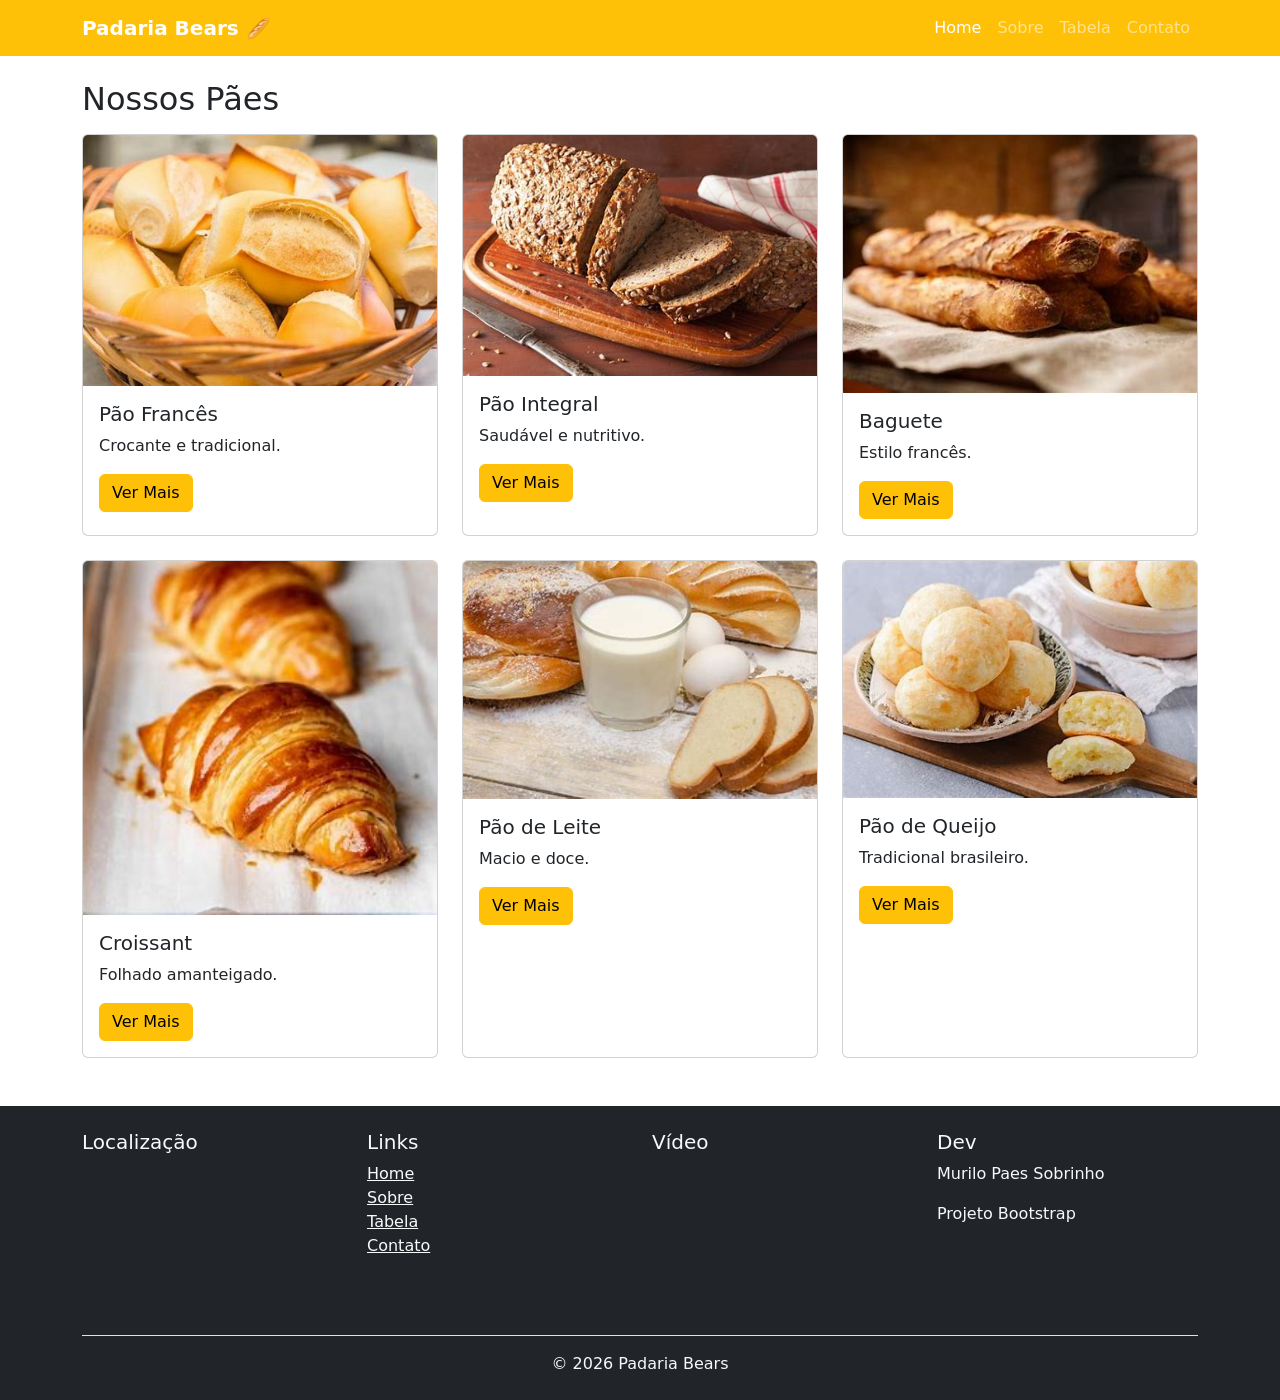
<file: index.html>
<!DOCTYPE html>
<html lang="pt-br">
<head>
<meta charset="UTF-8">
<meta name="viewport" content="width=device-width, initial-scale=1">
<title>Padaria Bears</title>

<link rel="icon" href="img/ChatGPT Image 24 de abr. de 2026, 09_35_31.png">
<link href="https://cdn.jsdelivr.net/npm/bootstrap@5.3.3/dist/css/bootstrap.min.css" rel="stylesheet">
</head>

<body>
<!-- NAVBAR -->
<nav class="navbar navbar-expand-lg navbar-dark bg-warning">
<div class="container">
<a class="navbar-brand fw-bold" href="index.html">Padaria Bears 🥖</a>

<button class="navbar-toggler" data-bs-toggle="collapse" data-bs-target="#navMenu">
<span class="navbar-toggler-icon"></span>
</button>

<div class="collapse navbar-collapse" id="navMenu">
<ul class="navbar-nav ms-auto">
<li class="nav-item"><a class="nav-link active" href="index.html">Home</a></li>
<li class="nav-item"><a class="nav-link" href="sobre.html">Sobre</a></li>
<li class="nav-item"><a class="nav-link" href="tabela.html">Tabela</a></li>
<li class="nav-item"><a class="nav-link" href="contato.html">Contato</a></li>
</ul>
</div>
</div>
</nav>

<!-- CONTEÚDO -->
<div class="container mt-4">

<h2 class="mb-3">Nossos Pães</h2>

<div class="row g-4">

<div class="col-md-4">
<div class="card h-100">
<img src="img/Paofrances.jpg" class="card-img-top">
<div class="card-body">
<h5>Pão Francês</h5>
<p>Crocante e tradicional.</p>
<a href="#" class="btn btn-warning">Ver Mais</a>
</div>
</div>
</div>

<div class="col-md-4">
<div class="card h-100">
<img src="img/Pao integral.jpg" class="card-img-top">
<div class="card-body">
<h5>Pão Integral</h5>
<p>Saudável e nutritivo.</p>
<a href="#" class="btn btn-warning">Ver Mais</a>
</div>
</div>
</div>

<div class="col-md-4">
<div class="card h-100">
<img src="img/baguete.jpeg" class="card-img-top">
<div class="card-body">
<h5>Baguete</h5>
<p>Estilo francês.</p>
<a href="#" class="btn btn-warning">Ver Mais</a>
</div>
</div>
</div>

<div class="col-md-4">
<div class="card h-100">
<img src="img/Croissant.jpeg" class="card-img-top">
<div class="card-body">
<h5>Croissant</h5>
<p>Folhado amanteigado.</p>
<a href="#" class="btn btn-warning">Ver Mais</a>
</div>
</div>
</div>

<div class="col-md-4">
<div class="card h-100">
<img src="img/pao de leite.jpeg" class="card-img-top">
<div class="card-body">
<h5>Pão de Leite</h5>
<p>Macio e doce.</p>
<a href="#" class="btn btn-warning">Ver Mais</a>
</div>
</div>
</div>

<div class="col-md-4">
<div class="card h-100">
<img src="img/pao de queijjo.jpeg" class="card-img-top">
<div class="card-body">
<h5>Pão de Queijo</h5>
<p>Tradicional brasileiro.</p>
<a href="#" class="btn btn-warning">Ver Mais</a>
</div>
</div>
</div>

</div>
</div>

<!-- FOOTER -->
<footer class="bg-dark text-light mt-5 p-4">
<div class="container">
<div class="row">

<!-- MAPA -->
<div class="col-md-3">
<h5>Localização</h5>
<iframe src="https://www.google.com/maps?q=ibirapuera&output=embed" width="100%" height="150"></iframe>
</div>

<!-- LINKS -->
<div class="col-md-3">
<h5>Links</h5>
<ul class="list-unstyled">
<li><a href="index.html" class="text-light">Home</a></li>
<li><a href="sobre.html" class="text-light">Sobre</a></li>
<li><a href="tabela.html" class="text-light">Tabela</a></li>
<li><a href="contato.html" class="text-light">Contato</a></li>
</ul>
</div>

<!-- VÍDEO (FUNCIONANDO) -->
<div class="col-md-3">
<h5>Vídeo</h5>
<iframe class="rounded"
width="100%" height="150"
src="https://www.youtube.com/embed/nAWHwvnO5SY?si=pYn4n2WcDVNl4t6a"
title="YouTube video player" 
allowfullscreen>
</iframe>
</div>

<!-- DEV -->
<div class="col-md-3">
<h5>Dev</h5>
<p>Murilo Paes Sobrinho</p>
<p>Projeto Bootstrap</p>
</div>

</div>

<div class="text-center border-top pt-3 mt-3">
<p class="mb-0">© 2026 Padaria Bears </p>
</div>

</div>
</footer>

<script src="https://cdn.jsdelivr.net/npm/bootstrap@5.3.3/dist/js/bootstrap.bundle.min.js"></script>
</body>
</html>
</file>
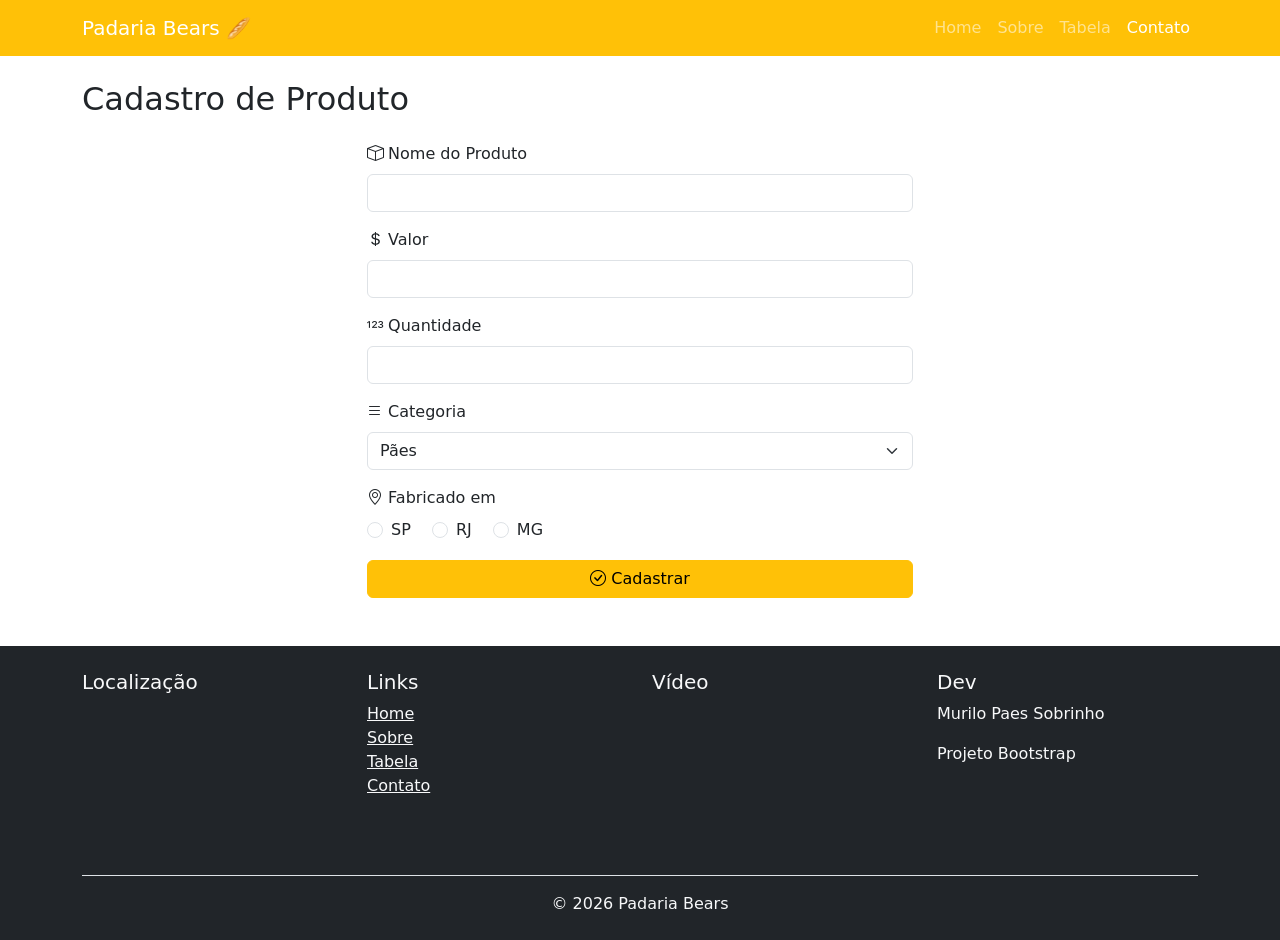
<file: contato.html>
<!DOCTYPE html>
<html lang="pt-br">
<head>
<meta charset="UTF-8">
<meta name="viewport" content="width=device-width, initial-scale=1">
<title>Contato - Padaria Bears</title>

<link rel="icon" href="img/ChatGPT Image 24 de abr. de 2026, 09_35_31.png">

<!-- BOOTSTRAP -->
<link href="https://cdn.jsdelivr.net/npm/bootstrap@5.3.3/dist/css/bootstrap.min.css" rel="stylesheet">

<!-- ICONES -->
<link href="https://cdn.jsdelivr.net/npm/bootstrap-icons@1.11.3/font/bootstrap-icons.css" rel="stylesheet">

</head>

<body>

<!-- NAVBAR -->
<nav class="navbar navbar-expand-lg navbar-dark bg-warning">
<div class="container">
<a class="navbar-brand" href="index.html">Padaria Bears 🥖</a>

<button class="navbar-toggler" data-bs-toggle="collapse" data-bs-target="#navMenu">
<span class="navbar-toggler-icon"></span>
</button>

<div class="collapse navbar-collapse" id="navMenu">
<ul class="navbar-nav ms-auto">
<li><a class="nav-link" href="index.html">Home</a></li>
<li><a class="nav-link" href="sobre.html">Sobre</a></li>
<li><a class="nav-link" href="tabela.html">Tabela</a></li>
<li><a class="nav-link active" href="contato.html">Contato</a></li>
</ul>
</div>
</div>
</nav>

<!-- CONTEÚDO -->
<div class="container mt-4">

<h2 class="mb-4">Cadastro de Produto</h2>

<div class="row justify-content-center">
<div class="col-md-6">

<form>

<!-- NOME -->
<div class="mb-3">
<label class="form-label">
<i class="bi bi-box"></i> Nome do Produto
</label>
<input type="text" class="form-control">
</div>

<!-- VALOR -->
<div class="mb-3">
<label class="form-label">
<i class="bi bi-currency-dollar"></i> Valor
</label>
<input type="number" step="0.5" class="form-control">
</div>

<!-- QUANTIDADE -->
<div class="mb-3">
<label class="form-label">
<i class="bi bi-123"></i> Quantidade
</label>
<input type="number" class="form-control">
</div>

<!-- CATEGORIA -->
<div class="mb-3">
<label class="form-label">
<i class="bi bi-list"></i> Categoria
</label>
<select class="form-select">
<option>Pães</option>
<option>Doces</option>
<option>Salgados</option>
</select>
</div>

<!-- FABRICADO EM -->
<div class="mb-3">
<label class="form-label">
<i class="bi bi-geo-alt"></i> Fabricado em
</label><br>

<div class="form-check form-check-inline">
<input class="form-check-input" type="radio" name="estado">
<label class="form-check-label">SP</label>
</div>

<div class="form-check form-check-inline">
<input class="form-check-input" type="radio" name="estado">
<label class="form-check-label">RJ</label>
</div>

<div class="form-check form-check-inline">
<input class="form-check-input" type="radio" name="estado">
<label class="form-check-label">MG</label>
</div>

</div>

<!-- BOTÃO -->
<button type="submit" class="btn btn-warning w-100">
<i class="bi bi-check-circle"></i> Cadastrar
</button>

</form>

</div>
</div>

</div>

<!-- FOOTER -->
<footer class="bg-dark text-light mt-5 p-4">
<div class="container">
<div class="row">

<div class="col-md-3">
<h5>Localização</h5>
<iframe src="https://www.google.com/maps?q=ibirapuera&output=embed"
width="100%" height="150"></iframe>
</div>

<div class="col-md-3">
<h5>Links</h5>
<ul class="list-unstyled">
<li><a href="index.html" class="text-light">Home</a></li>
<li><a href="sobre.html" class="text-light">Sobre</a></li>
<li><a href="tabela.html" class="text-light">Tabela</a></li>
<li><a href="contato.html" class="text-light">Contato</a></li>
</ul>
</div>

<div class="col-md-3">
<h5>Vídeo</h5>
<iframe width="100%" height="150"
src="https://www.youtube.com/embed/nAWHwvnO5SY?si=pYn4n2WcDVNl4t6a"></iframe>

</div>

<div class="col-md-3">
<h5>Dev</h5>
<p>Murilo Paes Sobrinho</p>
<p>Projeto Bootstrap</p>
</div>

</div>

<div class="text-center border-top pt-3 mt-3">
<p class="mb-0">© 2026 Padaria Bears</p>
</div>

</div>
</footer>

<script src="https://cdn.jsdelivr.net/npm/bootstrap@5.3.3/dist/js/bootstrap.bundle.min.js"></script>

</body>
</html>
</file>
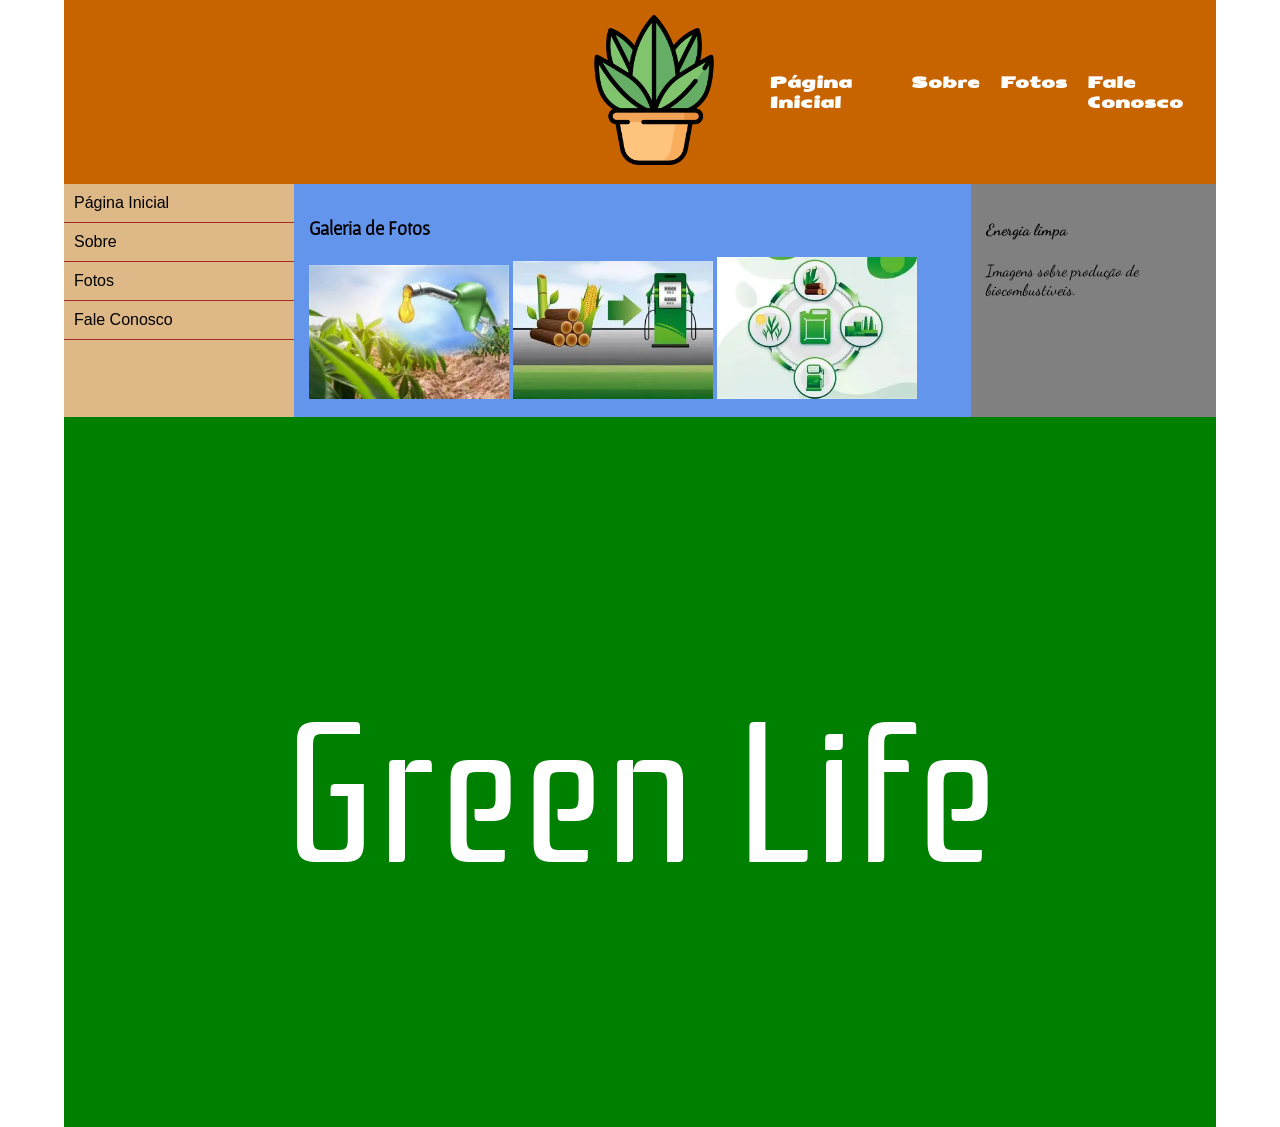
<file: fotos.html>
<!doctype html>
<html lang="pt-br">

<head>
<meta charset="UTF-8">
<title>Fotos</title>
<link rel="stylesheet" href="css/estilos.css">
</head>

<body>

<div class="container">

<header class="navbar-topo">

<section class="logo">
<img src="img/plant.png">
</section>

<ul class="menu-topo">
<li><a href="index.html">Página Inicial</a></li>
<li><a href="sobre.html">Sobre</a></li>
<li><a href="fotos.html">Fotos</a></li>
<li><a href="contato.html">Fale Conosco</a></li>
</ul>

</header>

<div class="conteudo">

<nav class="menu-lateral">

<ul>
<li><a href="index.html">Página Inicial</a></li>
<li><a href="sobre.html">Sobre</a></li>
<li><a href="fotos.html">Fotos</a></li>
<li><a href="contato.html">Fale Conosco</a></li>
</ul>

</nav>

<main>

<section>

<h3>Galeria de Fotos</h3>

<img src="img/biocombu.webp"         width="200">
<img src="img/OIP.webp"              width="200">
<img src="img/baixados.webp"         width="200">

</section>

<aside>

<h4>Energia limpa</h4>

<p>
Imagens sobre produção de biocombustíveis.
</p>

</aside>

</main>

</div>

<footer>

<p>Green Life</p>

</footer>

</div>

</body>
</html>
</file>
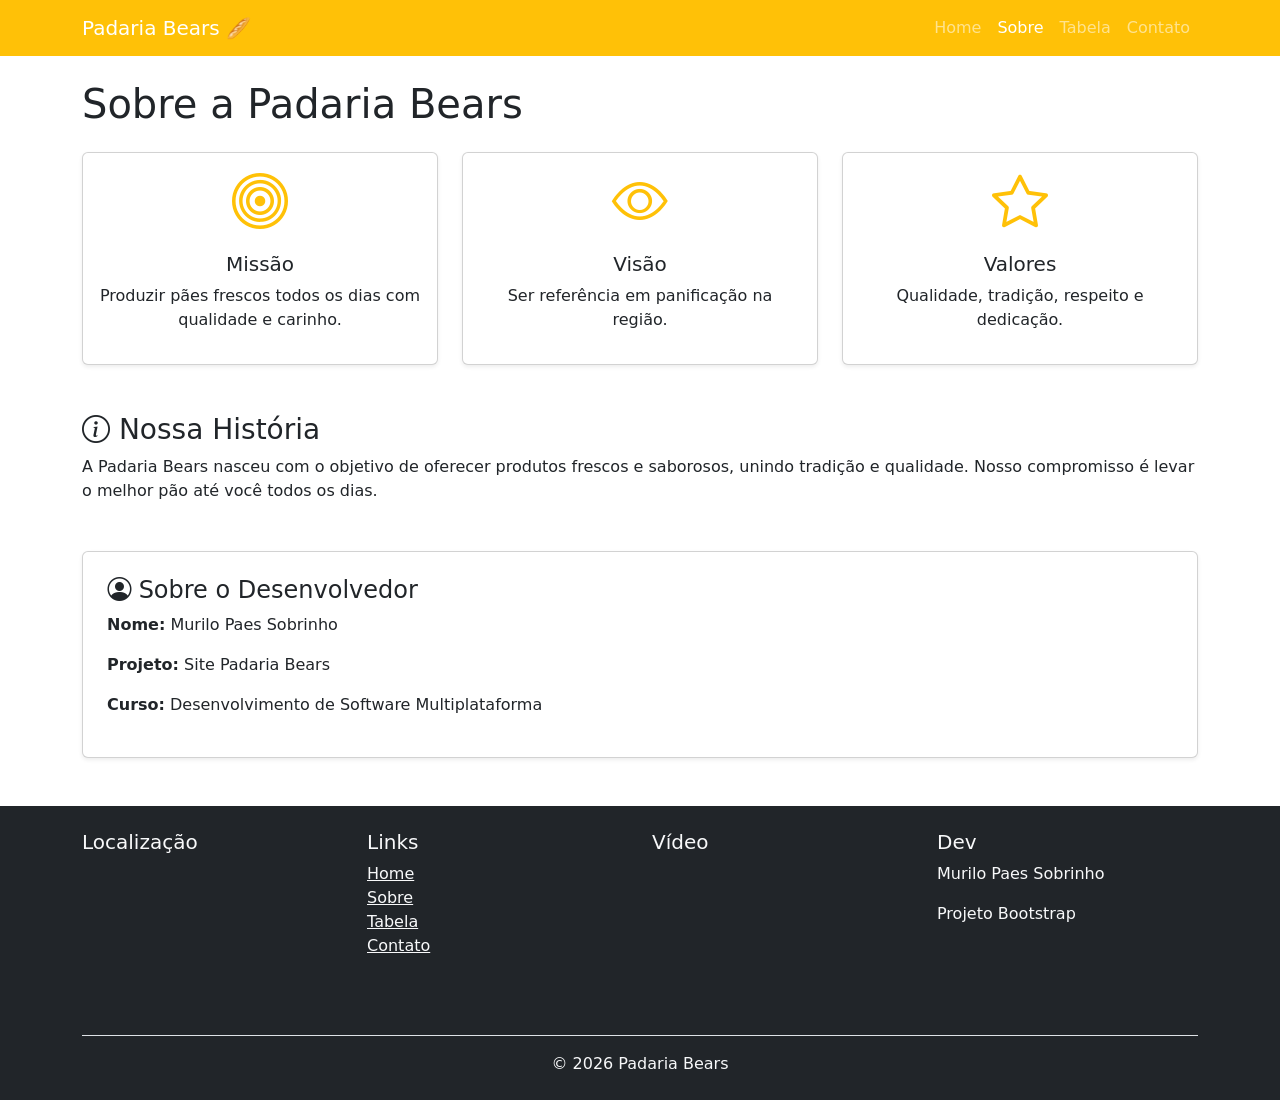
<file: sobre.html>
<!DOCTYPE html>
<html lang="pt-br">
<head>
<meta charset="UTF-8">
<meta name="viewport" content="width=device-width, initial-scale=1">
<title>Sobre - Padaria Bears</title>

<link rel="icon" href="img/ChatGPT Image 24 de abr. de 2026, 09_35_31.png">

<!-- BOOTSTRAP -->
<link href="https://cdn.jsdelivr.net/npm/bootstrap@5.3.3/dist/css/bootstrap.min.css" rel="stylesheet">

<!-- ICONES -->
<link href="https://cdn.jsdelivr.net/npm/bootstrap-icons@1.11.3/font/bootstrap-icons.css" rel="stylesheet">

</head>

<body>

<!-- NAVBAR -->
<nav class="navbar navbar-expand-lg navbar-dark bg-warning">
<div class="container">
<a class="navbar-brand" href="index.html">Padaria Bears 🥖</a>

<button class="navbar-toggler" data-bs-toggle="collapse" data-bs-target="#navMenu">
<span class="navbar-toggler-icon"></span>
</button>

<div class="collapse navbar-collapse" id="navMenu">
<ul class="navbar-nav ms-auto">
<li><a class="nav-link" href="index.html">Home</a></li>
<li><a class="nav-link active" href="sobre.html">Sobre</a></li>
<li><a class="nav-link" href="tabela.html">Tabela</a></li>
<li><a class="nav-link" href="contato.html">Contato</a></li>
</ul>
</div>
</div>
</nav>

<!-- CONTEÚDO -->
<div class="container mt-4">

<h1 class="mb-4">Sobre a Padaria Bears</h1>

<div class="row g-4">

<!-- MISSÃO -->
<div class="col-md-4">
<div class="card text-center p-3 h-100 shadow-sm">
<i class="bi bi-bullseye display-4 text-warning"></i>
<h5 class="mt-3">Missão</h5>
<p>Produzir pães frescos todos os dias com qualidade e carinho.</p>
</div>
</div>

<!-- VISÃO -->
<div class="col-md-4">
<div class="card text-center p-3 h-100 shadow-sm">
<i class="bi bi-eye display-4 text-warning"></i>
<h5 class="mt-3">Visão</h5>
<p>Ser referência em panificação na região.</p>
</div>
</div>

<!-- VALORES -->
<div class="col-md-4">
<div class="card text-center p-3 h-100 shadow-sm">
<i class="bi bi-star display-4 text-warning"></i>
<h5 class="mt-3">Valores</h5>
<p>Qualidade, tradição, respeito e dedicação.</p>
</div>
</div>

</div>

<!-- TEXTO EXTRA -->
<div class="mt-5">
<h3><i class="bi bi-info-circle"></i> Nossa História</h3>
<p>
A Padaria Bears nasceu com o objetivo de oferecer produtos frescos e saborosos,
unindo tradição e qualidade. Nosso compromisso é levar o melhor pão até você todos os dias.
</p>
</div>

<!-- AUTOR (CONTAINER SEPARADO) -->
<div class="mt-5">
<div class="card p-4 shadow-sm">
<h4><i class="bi bi-person-circle"></i> Sobre o Desenvolvedor</h4>
<p><strong>Nome:</strong> Murilo Paes Sobrinho</p>
<p><strong>Projeto:</strong> Site Padaria Bears</p>
<p><strong>Curso:</strong> Desenvolvimento de Software Multiplataforma</p>
</div>
</div>

</div>

<!-- FOOTER -->
<footer class="bg-dark text-light mt-5 p-4">
<div class="container">
<div class="row">

<!-- MAPA -->
<div class="col-md-3">
<h5>Localização</h5>
<iframe src="https://www.google.com/maps?q=ibirapuera&output=embed"
width="100%" height="150"></iframe>
</div>

<!-- LINKS -->
<div class="col-md-3">
<h5>Links</h5>
<ul class="list-unstyled">
<li><a href="index.html" class="text-light">Home</a></li>
<li><a href="sobre.html" class="text-light">Sobre</a></li>
<li><a href="tabela.html" class="text-light">Tabela</a></li>
<li><a href="contato.html" class="text-light">Contato</a></li>
</ul>
</div>

<!-- VIDEO -->
<div class="col-md-3">
<h5>Vídeo</h5>
<iframe width="100%" height="150"
src="https://www.youtube.com/embed/nAWHwvnO5SY?si=pYn4n2WcDVNl4t6a"></iframe>
</div>

<!-- DEV -->
<div class="col-md-3">
<h5>Dev</h5>
<p>Murilo Paes Sobrinho</p>
<p>Projeto Bootstrap</p>
</div>

</div>

<div class="text-center border-top pt-3 mt-3">
<p class="mb-0">© 2026 Padaria Bears</p>
</div>

</div>
</footer>

<script src="https://cdn.jsdelivr.net/npm/bootstrap@5.3.3/dist/js/bootstrap.bundle.min.js"></script>

</body>
</html>
</file>
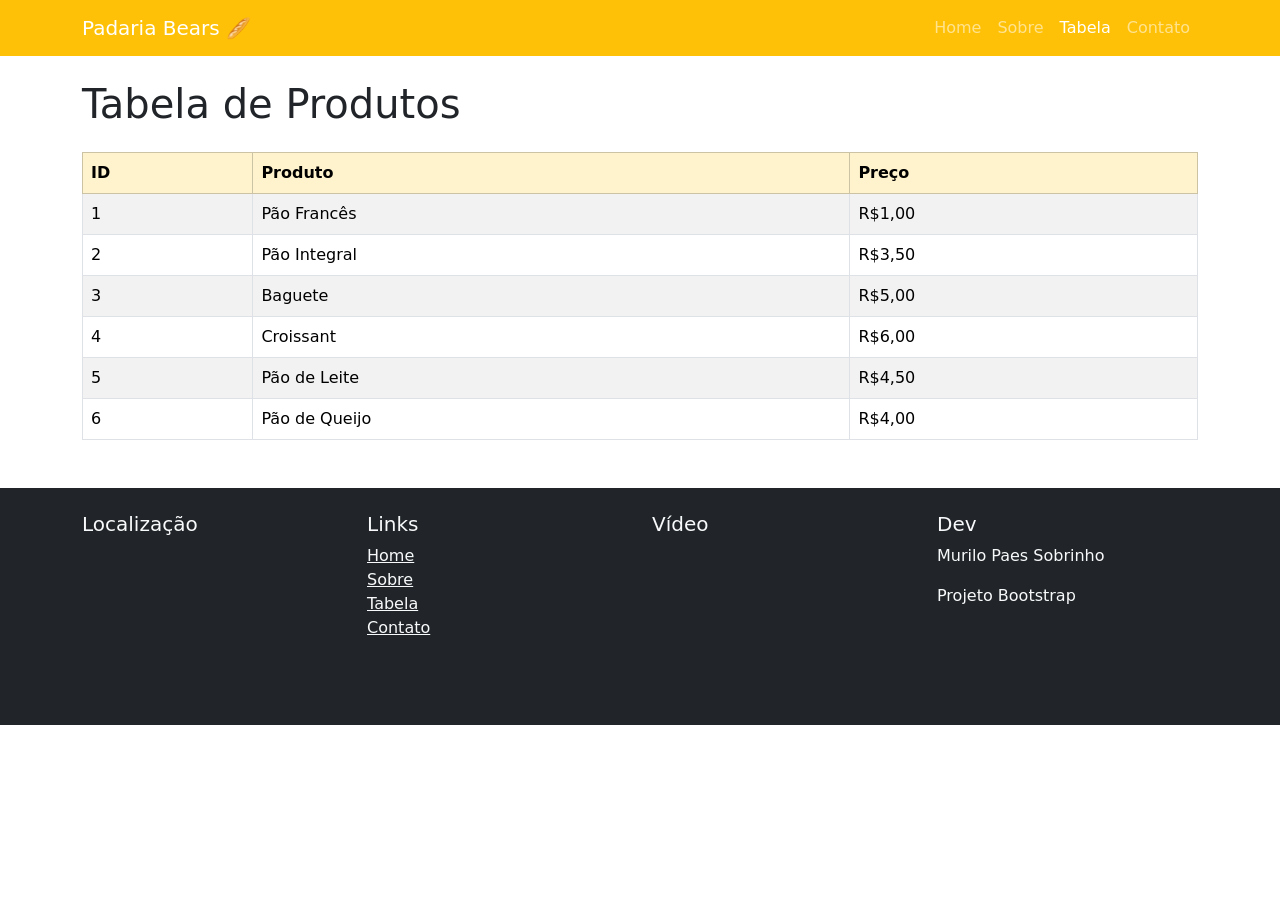
<file: tabela.html>
<!DOCTYPE html>
<html lang="pt-br">
<head>
  <meta charset="UTF-8">
  <meta name="viewport" content="width=device-width, initial-scale=1">
  <title>Tabela - Padaria Bears</title>

  <!-- ÍCONE -->
  <link rel="icon" href="img/ChatGPT Image 24 de abr. de 2026, 09_35_31.png">

  <link href="https://cdn.jsdelivr.net/npm/bootstrap@5.3.3/dist/css/bootstrap.min.css" rel="stylesheet">
</head>

<body>

<!-- NAVBAR -->
<nav class="navbar navbar-expand-lg navbar-dark bg-warning">
  <div class="container">
    <a class="navbar-brand" href="index.html">Padaria Bears 🥖</a>

    <button class="navbar-toggler" type="button" data-bs-toggle="collapse" data-bs-target="#navMenu">
      <span class="navbar-toggler-icon"></span>
    </button>

    <div class="collapse navbar-collapse" id="navMenu">
      <ul class="navbar-nav ms-auto">
        <li class="nav-item"><a class="nav-link" href="index.html">Home</a></li>
        <li class="nav-item"><a class="nav-link" href="sobre.html">Sobre</a></li>
        <li class="nav-item"><a class="nav-link active" href="tabela.html">Tabela</a></li>
        <li class="nav-item"><a class="nav-link" href="contato.html">Contato</a></li>
      </ul>
    </div>
  </div>
</nav>

<!-- CONTEÚDO -->
<div class="container mt-4">

  <h1 class="mb-4">Tabela de Produtos</h1>

  <table class="table table-striped table-bordered">
    <thead class="table-warning">
      <tr>
        <th>ID</th>
        <th>Produto</th>
        <th>Preço</th>
      </tr>
    </thead>

    <tbody>
      <tr>
        <td>1</td>
        <td>Pão Francês</td>
        <td>R$1,00</td>
      </tr>

      <tr>
        <td>2</td>
        <td>Pão Integral</td>
        <td>R$3,50</td>
      </tr>

      <tr>
        <td>3</td>
        <td>Baguete</td>
        <td>R$5,00</td>
      </tr>

      <tr>
        <td>4</td>
        <td>Croissant</td>
        <td>R$6,00</td>
      </tr>

      <tr>
        <td>5</td>
        <td>Pão de Leite</td>
        <td>R$4,50</td>
      </tr>

      <tr>
        <td>6</td>
        <td>Pão de Queijo</td>
        <td>R$4,00</td>
      </tr>
    </tbody>
  </table>

</div>

<!-- FOOTER (IGUAL AO INDEX) -->
<footer class="bg-dark text-light mt-5 p-4">
  <div class="container">
    <div class="row">

      <!-- MAPA -->
      <div class="col-md-3">
        <h5>Localização</h5>
        <iframe src="https://www.google.com/maps?q=parque%20ibirapuera&output=embed"
        width="100%" height="150"></iframe>
      </div>

      <!-- LINKS -->
      <div class="col-md-3">
        <h5>Links</h5>
        <ul class="list-unstyled">
          <li><a href="index.html" class="text-light">Home</a></li>
          <li><a href="sobre.html" class="text-light">Sobre</a></li>
          <li><a href="tabela.html" class="text-light">Tabela</a></li>
          <li><a href="contato.html" class="text-light">Contato</a></li>
        </ul>
      </div>

      <!-- VÍDEO -->
      <div class="col-md-3">
        <h5>Vídeo</h5>
       <iframe width="100%" height="150"
        src="https://www.youtube.com/embed/nAWHwvnO5SY?si=pYn4n2WcDVNl4t6a"></iframe>
      </div>

      <!-- DEV -->
      <div class="col-md-3">
        <h5>Dev</h5>
        <p>Murilo Paes Sobrinho</p>
        <p>Projeto Bootstrap</p>
      </div>

    </div>
  </div>
</footer>

<script src="https://cdn.jsdelivr.net/npm/bootstrap@5.3.3/dist/js/bootstrap.bundle.min.js"></script>

</body>
</html>
</file>
<file: css/estilos.css>
@import url('https://fonts.googleapis.com/css2?family=Dancing+Script:wght@400..700&family=Nova+Square&family=Smooch+Sans:wght@100..900&family=Tektur:wght@400..900&display=swap');

/*
 font-family: "Dancing Script", cursive;
 font-family: "Nova Square", sans-serif;
 font-family: "Smooch Sans", sans-serif;
 font-family: "Tektur", sans-serif;
 */

 
@import url('https://fonts.googleapis.com/css2?family=Gafata&family=Rationale&family=Seymour+One&display=swap');
/*
font-family: "Seymour One", sans-serif;
 font-family: "Gafata", sans-serif;
 font-family: "Rationale", sans-serif;
 */

body{
    margin:0;
    font-family:Arial, Helvetica, sans-serif;
}

/* centraliza o site */
.container{
    width:90%;
    margin:auto;
}

/* topo */
.navbar-topo{
    background-color:rgb(200, 100, 0);
    color:white;
    display:flex;
    align-items:center;
    justify-content:space-between;
    padding:15px;
    
}

/* menu topo */
.menu-topo{
    list-style:none;
    display:flex;
    gap:20px;
}

.menu-topo a{
    color:white;
    text-decoration:none;
    font-weight:bold;
    font-family: "Seymour One", sans-serif;
}

.menu-topo a:hover{
    color:chartreuse;
}

/* estrutura do meio */
.conteudo{
    display:flex;
}

/* menu lateral */
.menu-lateral{
    flex:1;
    background-color:burlywood;

}

.menu-lateral ul{
    list-style:none;
    padding:0;
    margin:0;
}

.menu-lateral li{
    border-bottom:1px solid brown;
}

.menu-lateral a{
    display:block;
    padding:10px;
    color:black;
    text-decoration:none;
}

.menu-lateral a:hover{
    background-color:crimson;
    color:white;
}

/* conteúdo principal */
main{
    flex:4;
    background-color:cornflowerblue;
    display:flex;
     font-family: "Gafata", sans-serif;
}

/* section */
main section{
    flex:3;
    padding:15px;
}

/* barra lateral direita */
main aside{
    flex:1;
    background-color:gray;
    padding:15px;
    font-family: "Dancing Script", cursive;
}

/* rodapé */
footer{
    background-color:green;
    color:white;
    text-align:center;
    padding:15px;
    font-family: "Rationale", sans-serif;
    font-size: 200px;
}

/* logo */
.logo img{
    width:150px;
    margin-left: 500px;
}
</file>
